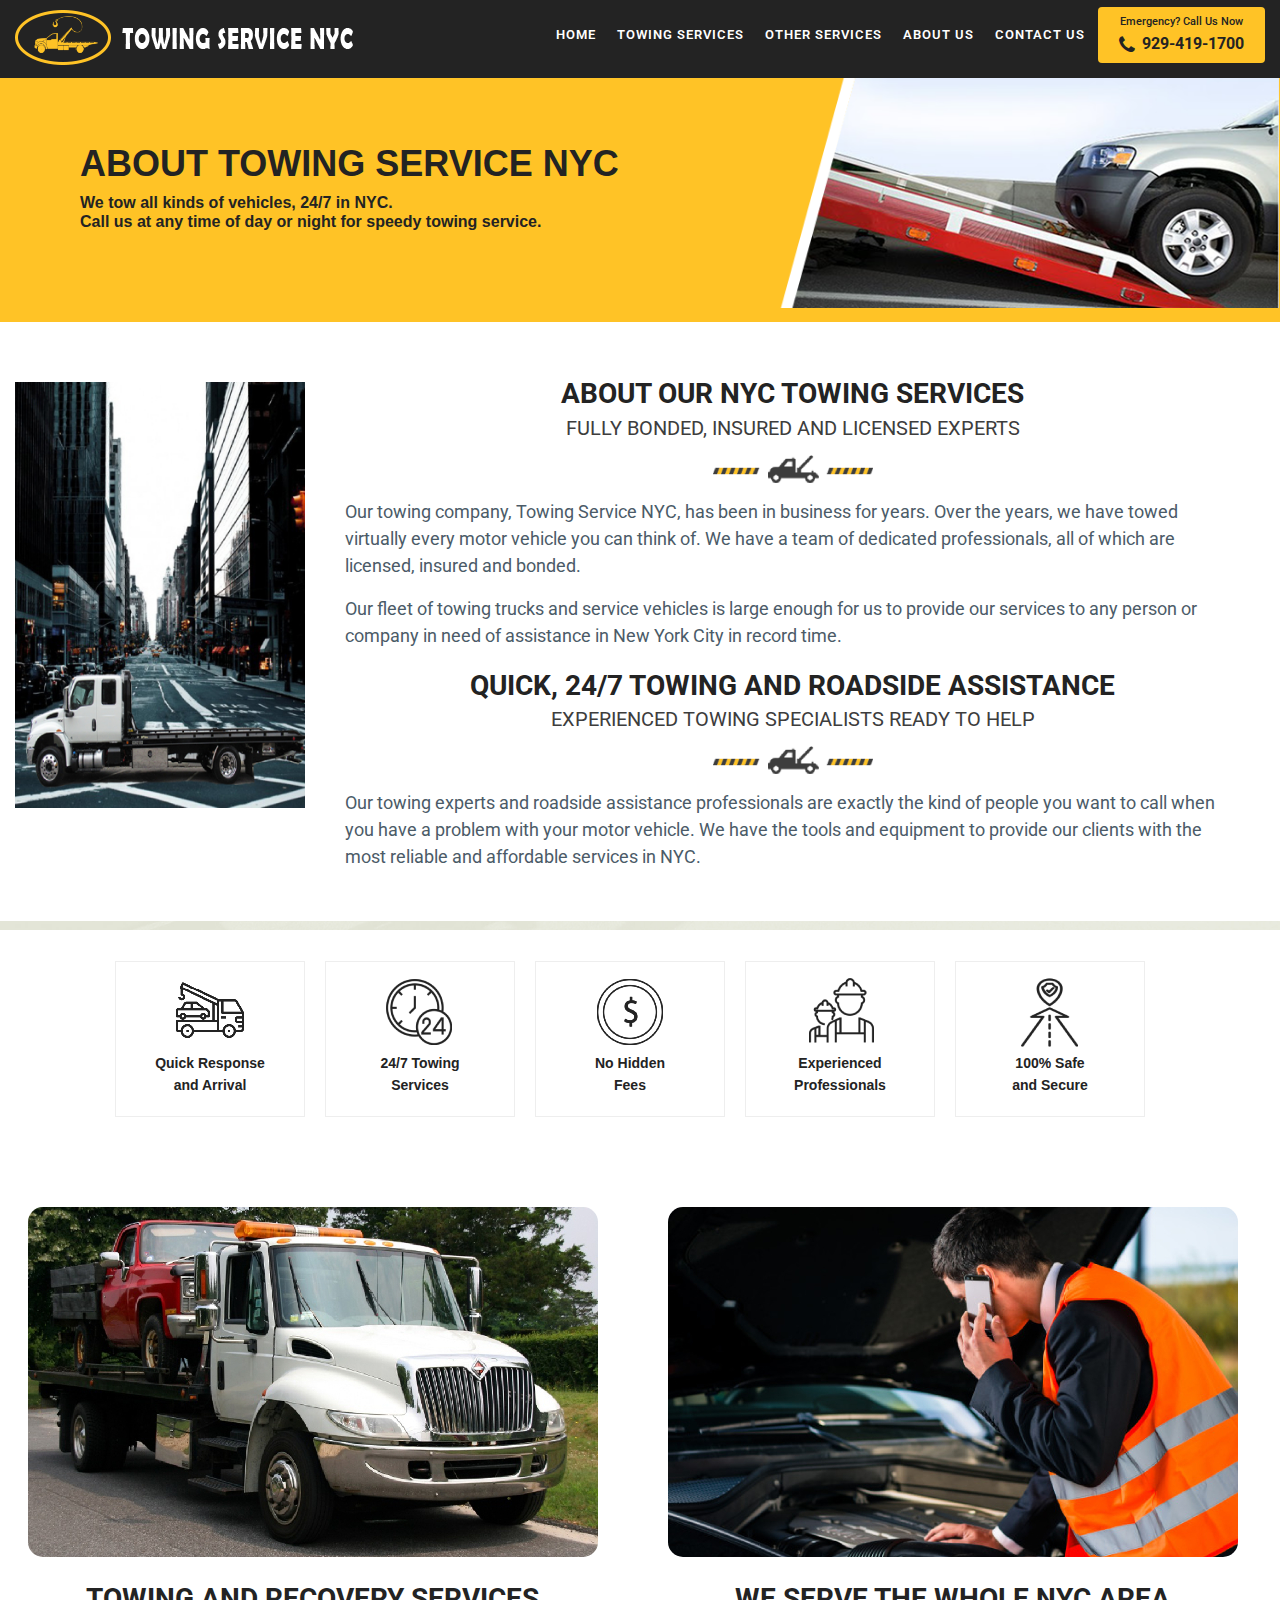
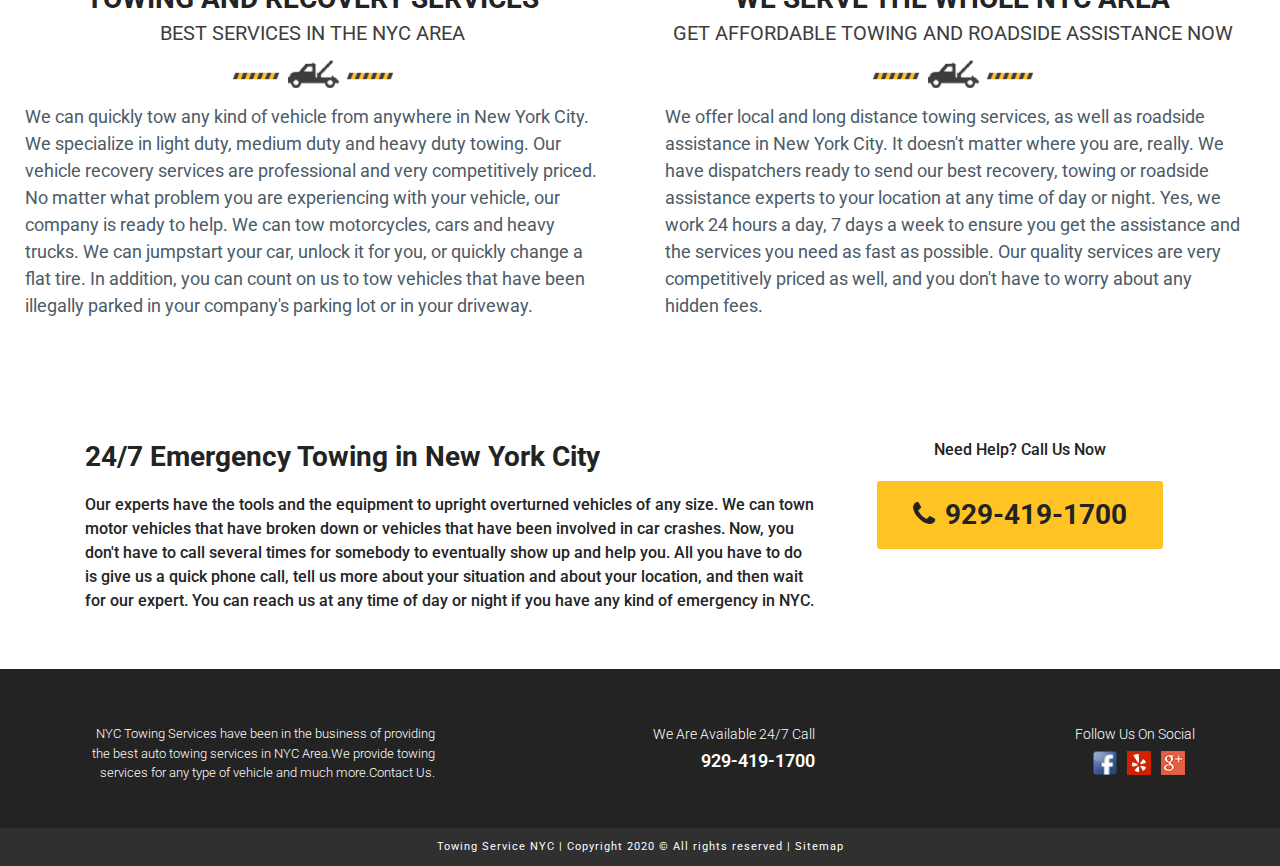
<file: about.html>
<!DOCTYPE html>
<html lang="en">

  <head>

    <meta charset="utf-8">
    <meta name="viewport" content="width=device-width, initial-scale=1.0, maximum-scale=1.0, user-scalable=no">
    
    <meta name="keywords" content="" />

    <meta name="description" content="Providing light, medium and heavy duty towing service in NYC for over a decade. Roadside assistance, lockout help, flat tire change. Dispatchers available 24/7.">
    
    <meta name="author" content="">

    <title>Towing Service NYC: About Us</title>


    <!-- Bootstrap core CSS -->
    <link href="vendor/bootstrap/css/bootstrap.min.css" rel="stylesheet">

     <!-- Bootstrap font awesome -->
    <link rel="stylesheet" href="https://cdnjs.cloudflare.com/ajax/libs/font-awesome/4.7.0/css/font-awesome.min.css">
    
    <!-- CSS Main WEBSITE Custom Style -->
    <link href="css/style.css" rel="stylesheet">

  </head>

  <body>

    <!-- Navigation on Top -->
 
	
	<nav class="navbar navbar-expand-lg fixed-top main-navigation" id="mainNav">
     

		<div class="container-fluid">
		  
		  <a class="navbar-brand js-scroll-trigger logo-header" href="index.html"></a>
		 
		  <button class="navbar-toggler" type="button" data-toggle="collapse" data-target="#navbarResponsive" aria-controls="navbarResponsive" aria-expanded="true" aria-label="Toggle navigation">
			<span class="navbar-toggler-icon menu-hamburger"><i class="fa fa-th-list"></i></span>
		  </button>
		  <div class="collapse navbar-collapse" id="navbarResponsive">
			<ul class="navbar-nav ml-auto nav-list">
			  <li class="nav-item">
				  <a class="nav-link js-scroll-trigger" href="index.html" >Home</a>
			  </li>
			  <li class="nav-item">
				  <a class="nav-link js-scroll-trigger" href="towing-services-nyc.html" >Towing Services</a>
			  </li>

			    
			  <li class="nav-item">
				<a class="nav-link js-scroll-trigger" href="other-services.html" >Other Services </a>
				</li>

			  <li class="nav-item">
				<a class="nav-link js-scroll-trigger" href="about.html" >About Us</a>
				</li>

			  <li class="nav-item">
				<a class="nav-link js-scroll-trigger" href="contact.html">Contact Us</a>
			  </li>

			  <li class="nav-item">
			   <button class="btn btn-default btn-call"><p>Emergency? Call Us Now</p><i class="fa fa-phone" aria-hidden="true"></i>929-419-1700</button>
			  </li>
			 
			  
			</ul>
		  </div>
		</div>
	</nav>

	<div class="container-fluid banner-cover-top">
		
		<div class="row">     
			<div class="col-xl-7 col-lg-7 col-md-7 col-sm-12 col-12 order-1 text-headline">
			  <h2><span>About Towing Service NYC</span></h2>
			  <h6>We tow all kinds of vehicles, 24/7 in NYC. <br>Call us at any time of day or night for speedy towing service. </h6>
			</div>

			<div class="col-xl-5 col-lg-5 col-md-5 col-sm-12 col-12 order-2 top-img">
				<img class="img-fluid" src="img/towing-cover-top-about.png">
			</div>
  
		</div>
		
	</div>



	<section id="about-services">  
		<div class="container-fluid">
			<div class="row">
				<div class="col-xl-3 col-lg-3 col-md-12 col-sm-12">
					<img class="img-fluid truck-img" src="img/about-towing.jpg" style="margin-top: 25px;" alt="nyc towing services,towing services near me,best towing services nyc">
				</div>
				<div class="col-xl-9 col-lg-9 col-md-12 col-sm-12 col-12 center-about">
					<h2 class="t-1">
						About Our NYC Towing Services 
						</h2>
					<h4>Fully Bonded, Insured and Licensed Experts </h4>
					 
					<img class="img-fluid line-truck" src="img/truck-line.png">
					
					<P>Our towing company, Towing Service NYC, has been in business for years. Over the years, we have towed virtually every motor vehicle you can think of. We have a team of dedicated professionals, all of which are licensed, insured and bonded. </P>
					<p>Our fleet of towing trucks and service vehicles is large enough for us to provide our services to any person or company in need of assistance in New York City in record time.</p>
				
				
					<h2 class="t-1">Quick, 24/7 Towing and Roadside Assistance</h2>
					<h4>Experienced Towing Specialists Ready to Help </h4>	
					<img class="img-fluid line-truck" src="img/truck-line.png">
					
					<p>Our towing experts and roadside assistance professionals are exactly the kind of people you want to call when you have a problem with your motor vehicle. We have the tools and equipment to provide our clients with the most reliable and affordable services in NYC.</p>
				</div>
			
			</div>
			
		
		</div>

		
	<div class="icons-banner">
		<div class="container">
			<div class="row justify-content-center">
				<div class="col-xl-2 col-lg-2 col-md-2 col-sm-4 col-6 location-features">
					<img src="img//t-towing.png">
					<h5>Quick Response <br>and Arrival</h5>
				 </div>

				 <div class="col-xl-2 col-lg-2 col-md-2 col-sm-4 col-6 location-features">
					<img src="img//t-24.png">
					<h5>24/7 Towing <br>Services</h5>
				 </div>

				 <div class="col-xl-2 col-lg-2 col-md-2 col-sm-4 col-6 location-features">
					<img src="img//t-dollar.png">
					<h5>No Hidden <br>Fees</h5>
				 </div>

				 <div class="col-xl-2 col-lg-2 col-md-2 col-sm-4 col-6 location-features">
					<img src="img//t-experts.png">
					<h5>Experienced Professionals<br></h5>
				 </div>

				 <div class="col-xl-2 col-lg-2 col-md-2 col-sm-4 col-6 location-features">
					<img src="img//t-safe.png">
					<h5>100% Safe <br>and Secure </h5>
				 </div>
						
			</div>
		</div>
	</div>

		<div class="container-fluid">
			<div class="row">
				<div class="col-xl-6 col-lg-6 col-md-6 col-sm-12 col-12 center-about">
					<img class="img-fluid tow-img" src="img/about-towing-nyc-1.jpg" alt="Towing and Recovery Services newyork">
					
					<h2 class="t-1">Towing and Recovery Services</h2>
					<h4>Best Services in the NYC Area</h4>
					 
					<img class="img-fluid line-truck" src="img/truck-line.png">
					
					<p>We can quickly tow any kind of vehicle from anywhere in New York City. We specialize in light duty, medium duty and heavy duty towing. Our vehicle recovery services are professional and very competitively priced. No matter what problem you are experiencing with your vehicle, our company is ready to help. We can tow motorcycles, cars and heavy trucks. We can jumpstart your car, unlock it for you, or quickly change a flat tire. In addition, you can count on us to tow vehicles that have been illegally parked in your company's parking lot or in your driveway.</p>
						
					
						
				</div>

				<div class="col-xl-6 col-lg-6 col-md-6 col-sm-12 col-12 center-about">
					<img class="img-fluid tow-img" src="img/calling-towing.jpg">
					<h2 class="t-1">We Serve the Whole NYC Area</h2>
					<h4>Get Affordable Towing and Roadside Assistance Now</h4>
					 
					<img class="img-fluid line-truck" src="img/truck-line.png">
					
				<p>We offer local and long distance towing services, as well as roadside assistance in New York City. It doesn't matter where you are, really. We have dispatchers ready to send our best recovery, towing or roadside assistance experts to your location at any time of day or night. Yes, we work 24 hours a day, 7 days a week to ensure you get the assistance and the services you need as fast as possible. Our quality services are very competitively priced as well, and you don't have to worry about any hidden fees.</p>
				
						
					
						
				</div>


			</div>

		</div>
	</section>

	<div class="small-banner">
		<div class="container">
			<div class="row">
				<div class="col-xl-8 col-lg-8 col-md-12 col-sm-12 col-12">
					<h2>24/7 Emergency Towing in New York City</h2>
					<p>Our experts have the tools and the equipment to upright overturned vehicles of any size. We can town motor vehicles that have broken down or vehicles that have been involved in car crashes. Now, you don't have to call several times for somebody to eventually show up and help you. All you have to do is give us a quick phone call, tell us more about your situation and about your location, and then wait for our expert. You can reach us at any time of day or night if you have any kind of emergency in NYC.</p>
				</div>

				<div class="col-xl-4 col-lg-4 col-md-12 col-sm-12 col-12">
					<h6>Need Help? Call Us Now</h6>
					<a href="tel:9294191700" class="btn-contact"><i class="fa fa-phone" aria-hidden="true"></i>929-419-1700</a>
				</div>	
			
			</div>
		</div>
	</div>
	

	

	

	

  
    <!--  / Button on right side back to top -->
    <a href="#" id="back-to-top" title="Back to top">&uarr;</a> 


	
	<footer>
		<div class="container">
			
			<div class="row justify-content-center">
				
				
				<div class="col-xl-4 col-lg-4 col-md-4 col-sm-12 col-12 footer-info">
					<p style="font-size:13px;"> NYC Towing Services have been in the business of providing the best auto towing services in NYC Area.We provide towing services for any type of vehicle and much more.Contact Us. </p>
				</div>

				<div class="col-xl-4 col-lg-4 col-md-4 col-sm-12 col-12 footer-info">
				
					<p>We Are Available 24/7 Call</p>
					<h6>	929-419-1700</h6>
				</div>

				<div class="col-xl-4 col-lg-4 col-md-4 col-sm-12 col-12 footer-info">
				
					<p>Follow Us On Social</p>
					<a href="" class="social-icon"><img src="img/social-plus.png" alt=""></a>
					<a href="" class="social-icon"><img src="img/yelp-social.png" alt=""></a>
					<a href=""class="social-icon"><img src="img/social-fb.png" alt=""></a>
				</div>
			</div>
			
			
		
		
		</div>

		<div class="sub-footer">
			<div class="container">
			  <div class="row justify-content-center">
				<p class="copy">Towing Service NYC | Copyright 2020 © All rights reserved | <a href="sitemap.xml">Sitemap</a>  </p>
			   </div>
			</div>
		</div>
	</footer>



    
    <!-- Bootstrap core JavaScript -->
    
    <script src="vendor/jquery/jquery.min.js"></script>
    <script src="vendor/bootstrap/js/bootstrap.bundle.min.js"></script>

    <!-- Plugin JavaScript -->
    <script src="vendor/jquery-easing/jquery.easing.min.js"></script>

    <!-- Custom JavaScript for this SITE -->
	<script src="js/scrolling-nav.js"></script>
	
	<script type="text/javascript" src="js/BeerSlider.js"></script>
      
      <script>
        new BeerSlider(document.getElementById('slider'));
        new BeerSlider( document.getElementById( "slider1" ), {start: 50} );
        new BeerSlider( document.getElementById( "slider2" ), {start: 50} );
        new BeerSlider( document.getElementById( "slider3" ), {start: 50} );
        new BeerSlider( document.getElementById( "slider4" ), {start: 50} );
        new BeerSlider( document.getElementById( "slider5" ), {start: 50} );
        new BeerSlider( document.getElementById( "slider6" ), {start: 50} );
        new BeerSlider( document.getElementById( "slider7" ), {start: 50} );
		new BeerSlider( document.getElementById( "slider8" ), {start: 50} );
      </script>


    

    <script>
        /* Dropdown menu*/

        $(document).ready(function(){
            $(".dropdown").hover(            
                function() {
                    $('.dropdown-menu', this).not('.in .dropdown-menu').stop( true, true ).slideDown("fast");
                    $(this).toggleClass('open');        
                },
                function() {
                    $('.dropdown-menu', this).not('.in .dropdown-menu').stop( true, true ).slideUp("fast");
                    $(this).toggleClass('open');       
                }
            );
        });

    </script>

    
     <!-- JS Script Button back to top -->
    <script>
      if ($('#back-to-top').length) {
          var scrollTrigger = 100, // px
              backToTop = function () {
                  var scrollTop = $(window).scrollTop();
                  if (scrollTop > scrollTrigger) {
                      $('#back-to-top').addClass('show');
                  } else {
                      $('#back-to-top').removeClass('show');
                  }
              };
          backToTop();
          $(window).on('scroll', function () {
              backToTop();
          });
          $('#back-to-top').on('click', function (e) {
              e.preventDefault();
              $('html,body').animate({
                  scrollTop: 0
              }, 700);
          });
      }
     </script>

     


    


  </body>

</html>
</file>
